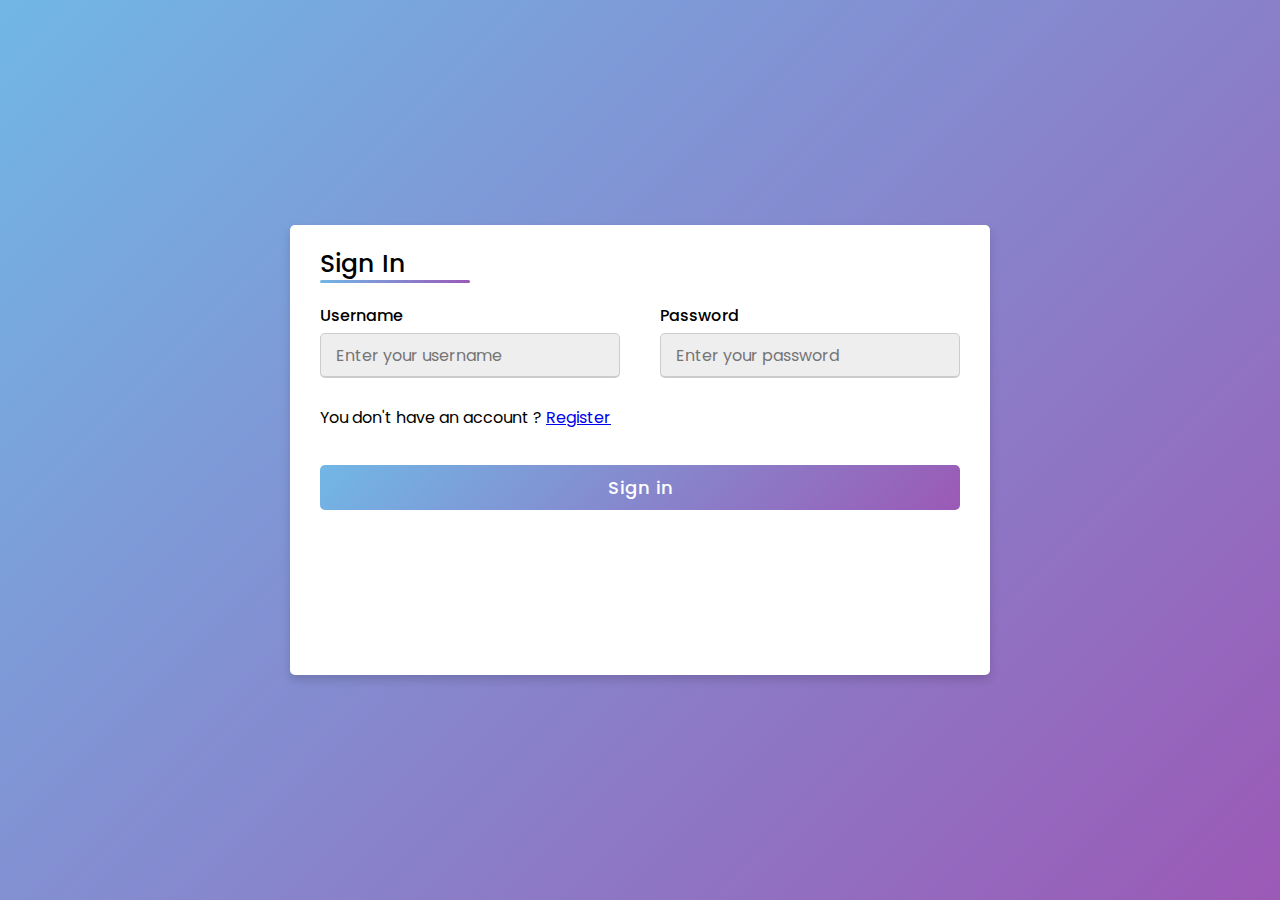
<file: login.html>
<!DOCTYPE html>
<!-- Designined by CodingLab - youtube.com/codinglabyt -->
<html lang="en" dir="ltr">
  <head>
    <meta charset="UTF-8">
    <title> Registration Form | MegaConst </title>
    <link rel="stylesheet" href="login.css">
     <meta name="viewport" content="width=device-width, initial-scale=1.0">
   </head>
<body>
  <div class="container">
    <div class="title">Sign In</div>
    <div class="content">
      <form action="#">
        <div class="user-details">
          <div class="input-box">
            <span class="details">Username</span>
            <input type="text" placeholder="Enter your username" required>
          </div>
          <div class="input-box">
            <span class="details">Password</span>
            <input type="password" placeholder="Enter your password" required>
          </div>
        </div>
        <p>You don't have an account ? <a href="sign.html">Register</a></p>
        <div class="button">
          <input type="submit" value="Sign in">
        </div>
      </form>
    </div>
  </div>

</body>
</html>
</file>
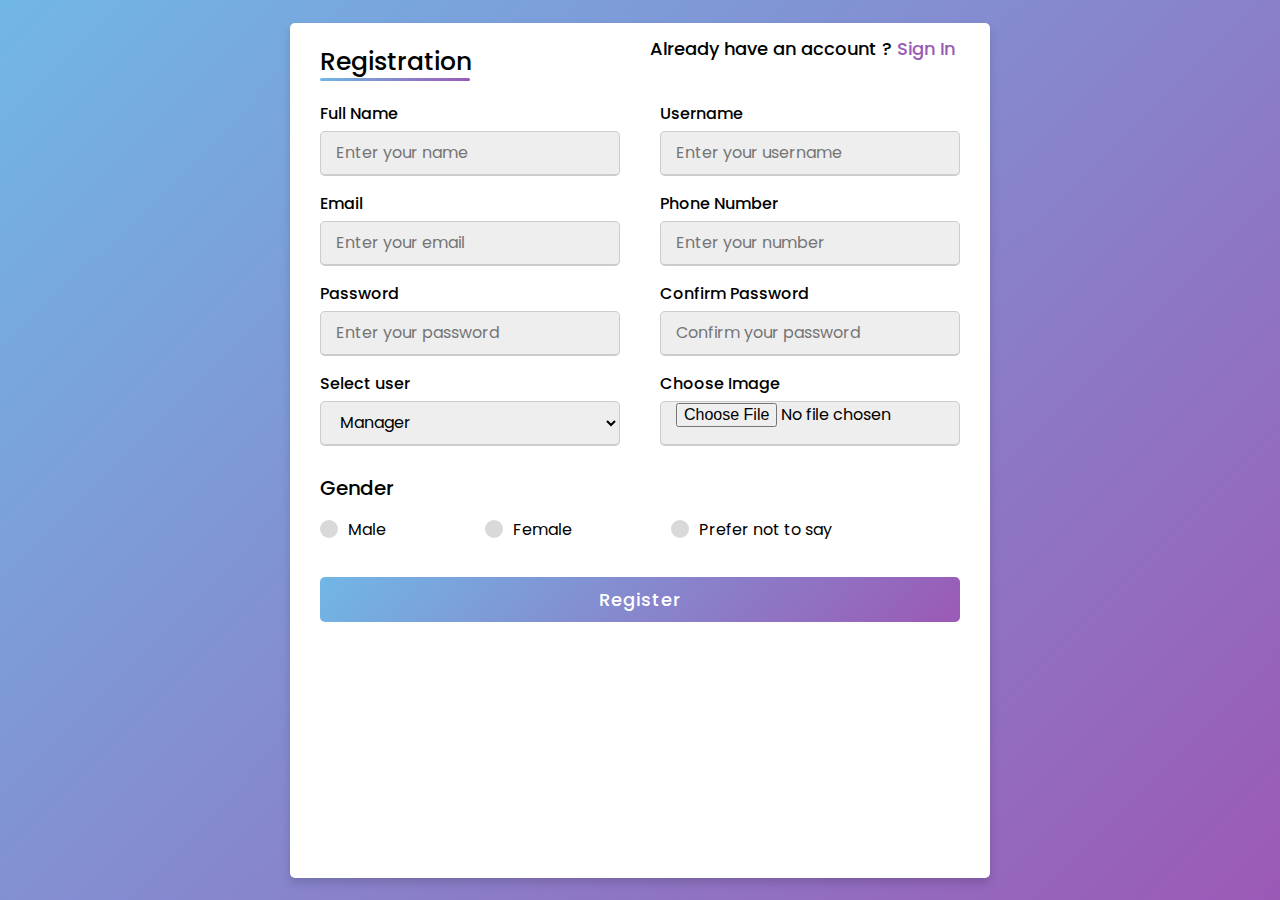
<file: sign.html>
<!DOCTYPE html>
<!-- Designined by CodingLab - youtube.com/codinglabyt -->
<html lang="en" dir="ltr">
  <head>
    <meta charset="UTF-8">
    <title> Registration Form | MegaConst </title>
    <link rel="stylesheet" href="style1.css">
     <meta name="viewport" content="width=device-width, initial-scale=1.0">
   </head>
<body>
  <div class="container">
    <div class="title">Registration</div>
    <p>Already have an account ? <a href="login.html">Sign In</a></p>
    <div class="content">
      <form action="#" method="POST">
        <div class="user-details">
          <div class="input-box">
            <span class="details">Full Name</span>
            <input type="text" placeholder="Enter your name" required>
          </div>
          <div class="input-box">
            <span class="details">Username</span>
            <input type="text" placeholder="Enter your username" required>
          </div>
          <div class="input-box">
            <span class="details">Email</span>
            <input type="text" placeholder="Enter your email" required>
          </div>
          <div class="input-box">
            <span class="details">Phone Number</span>
            <input type="text" placeholder="Enter your number" required>
          </div>
          <div class="input-box">
            <span class="details">Password</span>
            <input type="password" placeholder="Enter your password" required>
          </div>
          <div class="input-box">
            <span class="details">Confirm Password</span>
            <input type="password" placeholder="Confirm your password" required>
          </div>
          <div class="input-box">
              <span class="details">Select user</span>
              <div class="custom-select" style="width:300px;">
                <select name="type" class="select-selected">
                  <option value="1">Manager</option>
                  <option value="2">Supervisor</option>
                </select>
              </div>
          </div>
          <div class="input-box">
            <span class="details">Choose Image</span>
            <input type="file" required>
          </div>
        </div>
        <div class="gender-details">
          <input type="radio" name="gender" id="dot-1">
          <input type="radio" name="gender" id="dot-2">
          <input type="radio" name="gender" id="dot-3">
          <span class="gender-title">Gender</span>
          <div class="category">
            <label for="dot-1">
            <span class="dot one"></span>
            <span class="gender">Male</span>
          </label>
          <label for="dot-2">
            <span class="dot two"></span>
            <span class="gender">Female</span>
          </label>
          <label for="dot-3">
            <span class="dot three"></span>
            <span class="gender">Prefer not to say</span>
            </label>
          </div>
        </div>
        <div class="button">
          <input type="submit" value="Register">
        </div>
      </form>
    </div>
  </div>

</body>
</html>
</file>
<file: login.css>
@import url('https://fonts.googleapis.com/css2?family=Poppins:wght@200;300;400;500;600;700&display=swap');
*{
  margin: 0;
  padding: 0;
  box-sizing: border-box;
  font-family: 'Poppins',sans-serif;
}
body{
  height: 100vh;
  display: flex;
  justify-content: center;
  align-items: center;
  padding: 10px;
  background: linear-gradient(135deg, #71b7e6, #9b59b6);
}
.container{
  max-width: 700px;
  height: 50vh;
  width: 100%;
  background-color: #fff;
  padding: 20px 30px;
  border-radius: 5px;
  box-shadow: 0 5px 10px rgba(0,0,0,0.15);
}
.container .title{
  font-size: 25px;
  font-weight: 500;
  position: relative;
}
.container .title::before{
  content: "";
  position: absolute;
  left: 0;
  bottom: 0;
  height: 3px;
  width: 150px;
  border-radius: 5px;
  background: linear-gradient(135deg, #71b7e6, #9b59b6);
}
.content form .user-details{
  display: flex;
  flex-wrap: wrap;
  justify-content: space-between;
  margin: 20px 0 12px 0;
}
form .user-details .input-box{
  margin-bottom: 15px;
  width: calc(100% / 2 - 20px);
}
form .input-box span.details{
  display: block;
  font-weight: 500;
  margin-bottom: 5px;
}
.user-details .input-box input{
  height: 45px;
  width: 100%;
  outline: none;
  font-size: 16px;
  border-radius: 5px;
  padding-left: 15px;
  background: #eee;
  border: 1px solid #ccc;
  border-bottom-width: 2px;
  transition: all 0.3s ease;
}
.user-details .input-box select{
  height: 45px;
  width: 100%;
  outline: none;
  font-size: 16px;
  border-radius: 5px;
  padding-left: 15px;
  background: #eee;
  border: 1px solid #ccc;
  border-bottom-width: 2px;
  transition: all 0.3s ease;
}
.select-selected.select-arrow-active:after {
  border-color: transparent transparent #fff transparent;
  top: 7px;
}
option{
  padding: 14px 16px;
  border: 1px solid transparent;
  border-color: transparent transparent rgba(0, 0, 0, 0.1) transparent;
  cursor: pointer;
}
option{
  position: absolute;
  background-color: white;
  top: 100%;
  left: 0;
  right: 0;
  z-index: 99;
}
.user-details .input-box input:focus,
.user-details .input-box input:valid{
  border-color: #9b59b6;
}
 form .gender-details .gender-title{
  font-size: 20px;
  font-weight: 500;
 }
 form .category{
   display: flex;
   width: 80%;
   margin: 14px 0 ;
   justify-content: space-between;
 }
 form .category label{
   display: flex;
   align-items: center;
   cursor: pointer;
 }
 form .category label .dot{
  height: 18px;
  width: 18px;
  border-radius: 50%;
  margin-right: 10px;
  background: #d9d9d9;
  border: 5px solid transparent;
  transition: all 0.3s ease;
}
 #dot-1:checked ~ .category label .one,
 #dot-2:checked ~ .category label .two,
 #dot-3:checked ~ .category label .three{
   background: #9b59b6;
   border-color: #d9d9d9;
 }
 #dot-4:checked ~ .category label .four,
 #dot-5:checked ~ .category label .five,
 #dot-6:checked ~ .category label .six{
   background: #9b59b6;
   border-color: #d9d9d9;
 }
 form input[type="radio"]{
   display: none;
 }
 form .button{
   height: 45px;
   margin: 35px 0
 }
 form .button input{
   height: 100%;
   width: 100%;
   border-radius: 5px;
   border: none;
   color: #fff;
   font-size: 18px;
   font-weight: 500;
   letter-spacing: 1px;
   cursor: pointer;
   transition: all 0.3s ease;
   background: linear-gradient(135deg, #71b7e6, #9b59b6);
 }
 form .button input:hover{
  /* transform: scale(0.99); */
  background: linear-gradient(-135deg, #71b7e6, #9b59b6);
  }
  
 @media(max-width: 584px){
 .container{
  max-width: 100%;
  max-height: 70vh;
}
form .user-details .input-box{
    margin-bottom: 15px;
    width: 100%;
  }
  form .category{
    width: 100%;
  }
  .content form .user-details{
    max-height: 300px;
    overflow-y: scroll;
  }
  .user-details::-webkit-scrollbar{
    width: 5px;
  }
  }
  @media(max-width: 459px){
  .container .content .category{
    flex-direction: column;
    max-height: 70vh;
  }
}
.danger{
  background: pink;
  color: red;
  width: 40%;
  height: 30px;
  border-radius: 5px;
  text-align: center;
  padding: 3px;
  margin-left: 200px;
  margin-top: 20px;
}
h4{
  font-size: 14px;
  margin: 7px;
}
</file>
<file: style1.css>
@import url('https://fonts.googleapis.com/css2?family=Poppins:wght@200;300;400;500;600;700&display=swap');
*{
  margin: 0;
  padding: 0;
  box-sizing: border-box;
  font-family: 'Poppins',sans-serif;
}
body{
  height: 100vh;
  display: flex;
  justify-content: center;
  align-items: center;
  padding: 10px;
  background: linear-gradient(135deg, #71b7e6, #9b59b6);
}
.container{
  max-width: 700px;
  height: 95vh;
  width: 100%;
  background-color: #fff;
  padding: 20px 30px;
  border-radius: 5px;
  box-shadow: 0 5px 10px rgba(0,0,0,0.15);
}
.container .title{
  font-size: 25px;
  font-weight: 500;
  position: relative;
}
.container p{
  margin-left: 330px;
  position: absolute;
  top: 35px;
  font-size: 18px;
  font-weight: 500;
}
.container p a{
  color: #9b59b6;
  text-decoration: none;
}
.container p a:hover{
  text-decoration: underline;
}
.container .title::before{
  content: "";
  position: absolute;
  left: 0;
  bottom: 0;
  height: 3px;
  width: 150px;
  border-radius: 5px;
  background: linear-gradient(135deg, #71b7e6, #9b59b6);
}
.content form .user-details{
  display: flex;
  flex-wrap: wrap;
  justify-content: space-between;
  margin: 20px 0 12px 0;
}
form .user-details .input-box{
  margin-bottom: 15px;
  width: calc(100% / 2 - 20px);
}
form .input-box span.details{
  display: block;
  font-weight: 500;
  margin-bottom: 5px;
}
.user-details .input-box input{
  height: 45px;
  width: 100%;
  outline: none;
  font-size: 16px;
  border-radius: 5px;
  padding-left: 15px;
  background: #eee;
  border: 1px solid #ccc;
  border-bottom-width: 2px;
  transition: all 0.3s ease;
}
.user-details .input-box select{
  height: 45px;
  width: 100%;
  outline: none;
  font-size: 16px;
  border-radius: 5px;
  padding-left: 15px;
  background: #eee;
  border: 1px solid #ccc;
  border-bottom-width: 2px;
  transition: all 0.3s ease;
}
.select-selected.select-arrow-active:after {
  border-color: transparent transparent #fff transparent;
  top: 7px;
}
option{
  padding: 14px 16px;
  border: 1px solid transparent;
  border-color: transparent transparent rgba(0, 0, 0, 0.1) transparent;
  cursor: pointer;
}
option{
  position: absolute;
  background-color: white;
  top: 100%;
  left: 0;
  right: 0;
  z-index: 99;
}
.user-details .input-box input:focus,
.user-details .input-box input:valid{
  border-color: #9b59b6;
}
form .gender-details .gender-title{
  font-size: 20px;
  font-weight: 500;
}
form .category{
   display: flex;
   width: 80%;
   margin: 14px 0 ;
   justify-content: space-between;
}
form .category label{
   display: flex;
   align-items: center;
   cursor: pointer;
}
form .category label .dot{
  height: 18px;
  width: 18px;
  border-radius: 50%;
  margin-right: 10px;
  background: #d9d9d9;
  border: 5px solid transparent;
  transition: all 0.3s ease;
}
 #dot-1:checked ~ .category label .one,
 #dot-2:checked ~ .category label .two,
 #dot-3:checked ~ .category label .three{
   background: #9b59b6;
   border-color: #d9d9d9;
 }
 #dot-4:checked ~ .category label .four,
 #dot-5:checked ~ .category label .five,
 #dot-6:checked ~ .category label .six{
   background: #9b59b6;
   border-color: #d9d9d9;
 }
 form input[type="radio"]{
   display: none;
 }
 form .button{
   height: 45px;
   margin: 35px 0
 }
 form .button input{
   height: 100%;
   width: 100%;
   border-radius: 5px;
   border: none;
   color: #fff;
   font-size: 18px;
   font-weight: 500;
   letter-spacing: 1px;
   cursor: pointer;
   transition: all 0.3s ease;
   background: linear-gradient(135deg, #71b7e6, #9b59b6);
 }
 form .button input:hover{
  /* transform: scale(0.99); */
  background: linear-gradient(-135deg, #71b7e6, #9b59b6);
  }
  
 @media(max-width: 584px){
 .container{
  max-width: 100%;
  max-height: 70vh;
}
form .user-details .input-box{
    margin-bottom: 15px;
    width: 100%;
  }
  form .category{
    width: 100%;
  }
  .content form .user-details{
    max-height: 300px;
    overflow-y: scroll;
  }
  .user-details::-webkit-scrollbar{
    width: 5px;
  }
  }
  @media(max-width: 459px){
  .container .content .category{
    flex-direction: column;
    max-height: 70vh;
  }
}
.danger{
  background: pink;
  color: red;
  width: 40%;
  height: 30px;
  border-radius: 5px;
  text-align: center;
  padding: 3px;
  margin-left: 300px;
  margin-top: 20px;
}
h4{
  font-size: 14px;
  margin: 7px;
}
</file>
